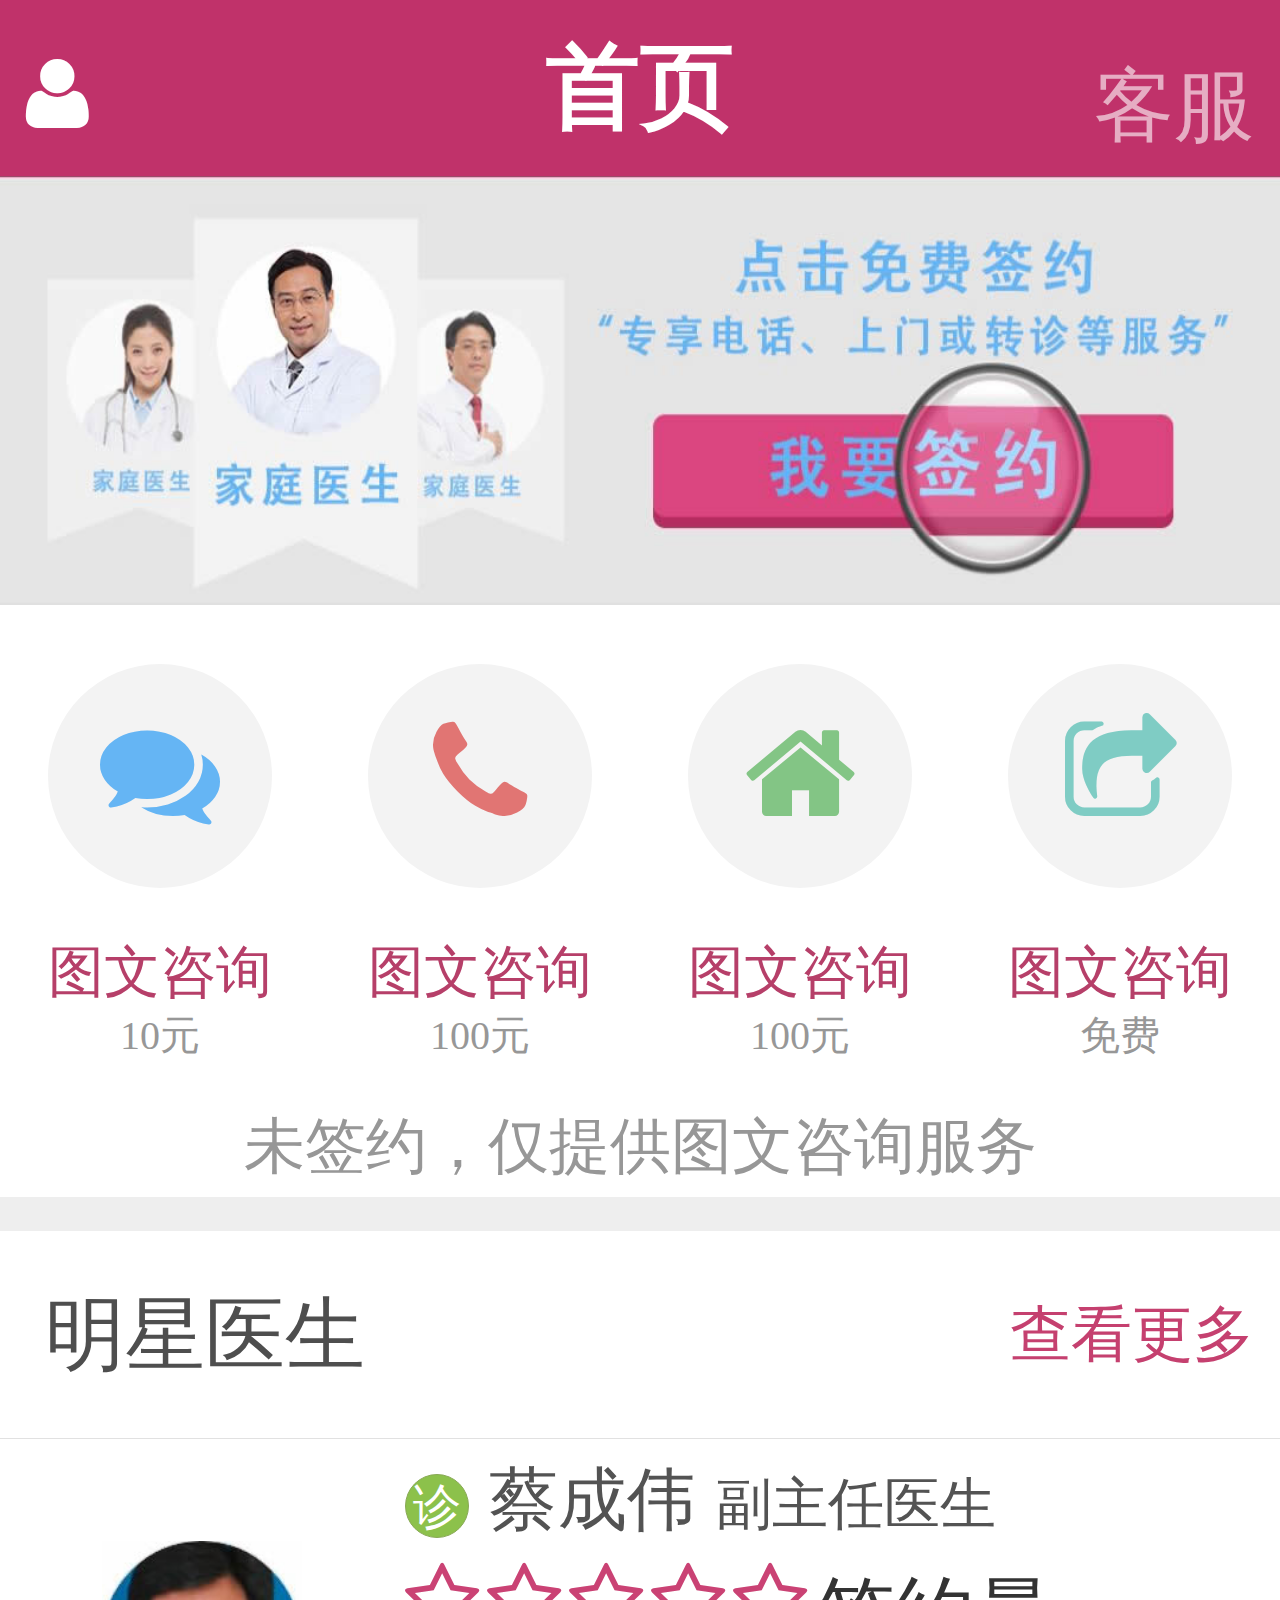
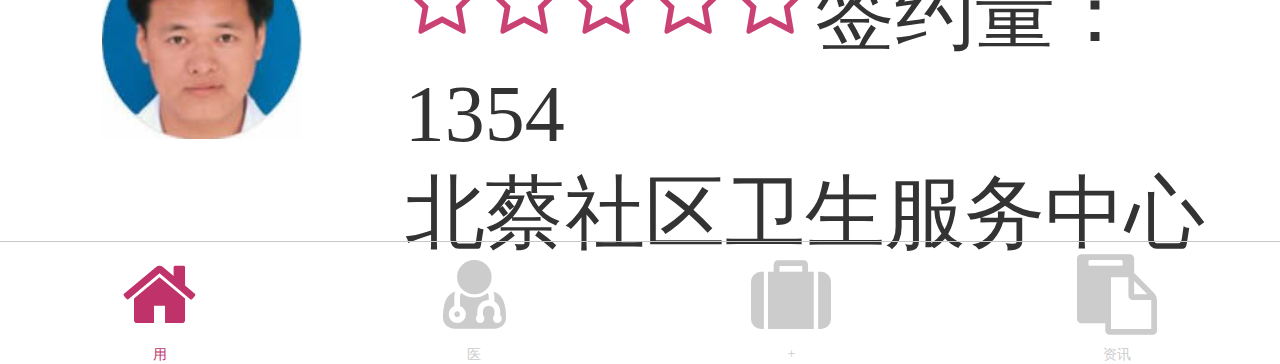
<file: html/index.html>
<!DOCTYPE html>
<html lang="en">

<head>
    <meta charset="UTF-8">
    <meta name="viewport" content="width=device-width, user-scalable=no, initial-scale=1.0, maximum-scale=1.0, minimum-scale=1.0">
    <link rel="stylesheet" href="../css/font-awesome.min.css">
    <link rel="stylesheet" href="../css/index.css">
    <link rel="stylesheet" href="../css/common.css">
    <title>首页</title>

</head>

<body>
    <div class="wrap">
        <header>
            <span class="user fa fa-user"></span>
            <h3>首页</h3>
            <span class="serve">客服</span>
        </header>
        <main class="main">
            <div class="banner">
                <img src="../pics/pic2.jpg" alt="">
            </div>

            <div class="nav">
                <dl>
                    <dt><a href="#"><i class="icon1 fa fa-comments"></i></a></dt>
                    <dd>
                        <a href="#">
                            <span>图文咨询</span>
                            <span>10元</span>
                        </a>
                    </dd>
                </dl>
                <dl>
                    <dt><a href="#"><i class="icon2 fa fa-phone"></i></a></dt>
                    <dd>
                        <a href="#">
                            <span>图文咨询</span>
                            <span>100元</span>
                        </a>
                    </dd>
                </dl>
                <dl>
                    <dt><a href="#"><i class="icon3 fa  fa-home"></i></a></dt>
                    <dd>
                        <a href="#">
                            <span>图文咨询</span>
                            <span>100元</span>
                        </a>
                    </dd>
                </dl>
                <dl>
                    <dt><a href="#"><i class="icon4 fa fa-share-square-o"></i></a></dt>
                    <dd>
                        <a href="#">
                            <span>图文咨询</span>
                            <span>免费</span>
                        </a>
                    </dd>
                </dl>
            </div>
            <p class="title">未签约，仅提供图文咨询服务</p>
            <div class="doctor">
                <h4>
                    <span>明星医生</span>
                    <a href="#">查看更多</a>
                </h4>
                <div class="doctorlist">
                    <a href="#" class="doctorlist">
                        <dl>
                            <dt><img src="../pics/doctor1.jpg"></dt>

                            <dd>

                                <div class="detail">
                                    <div class="one">
                                        <span>诊</span>
                                        <span>蔡成伟</span>
                                        <span>副主任医生</span>
                                    </div>


                                    <div class="two">
                                        <p class="star">
                                            <span class="fa fa-star-o"></span>
                                            <span class="fa fa-star-o"></span>
                                            <span class="fa fa-star-o"></span>
                                            <span class="fa fa-star-o"></span>
                                            <span class="fa fa-star-o"></span>
                                        </p>
                                        <p>签约量：<span>1354</span></p>
                                    </div>


                                    <div class="three">北蔡社区卫生服务中心</div>
                                </div>
                            </dd>
                        </dl>
                    </a>
                </div>


            </div>

        </main>
        <footer>
            <a href="#" class="acolor">
                <i class="fa fa-home"></i>
                <span>用</span>
            </a>
            <a href="#">
                <i class="fa fa-user-md"></i>
                <span>医</span>
            </a>
            <a href="#">
                <i class="fa fa-suitcase"></i>
                <span>+</span>
            </a>
            <a href="#">
                <i class="fa fa-clipboard"></i>
                <span>资讯</span>
            </a>
        </footer>
    </div>
    <script src="../js/fontSize.js"></script>
</body>

</html>
</file>
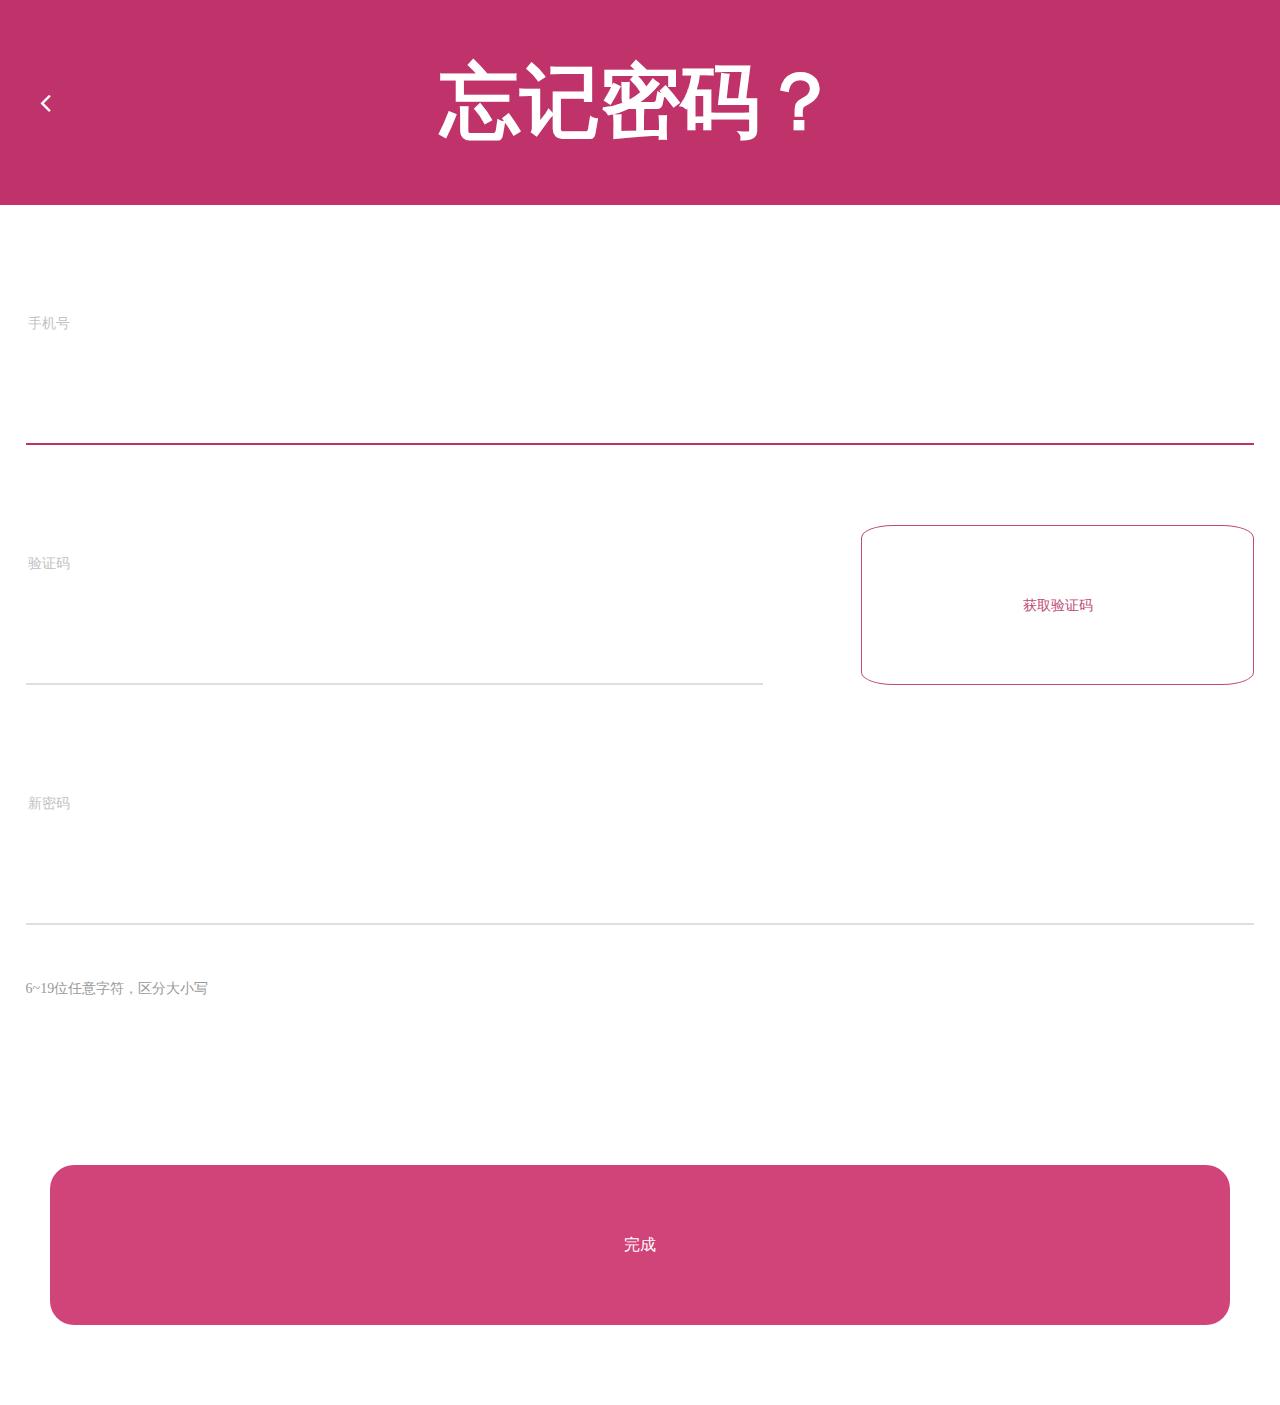
<file: html/forget-psd.html>
<!DOCTYPE html>
<html lang="en">

<head>
    <meta charset="UTF-8">
    <meta name="viewport" content="width=device-width, user-scalable=no, initial-scale=1.0, maximum-scale=1.0, minimum-scale=1.0">
    <title>忘记密码</title>
    <link rel="stylesheet" href="../css/common.css">
    <link rel="stylesheet" href="../css/font-awesome.min.css">
    <link rel="stylesheet" href="../css/loginClass.css">
    <link rel="stylesheet" href="../css/register.css">
</head>

<body>
    <div class="wrap">
        <header>
            <span class="back fa fa-angle-left"></span>
            <h4>忘记密码？</h4>
        </header>
        <main class="main">

            <p>
                <input type="text" class="txt" placeholder="手机号">
            </p>
            <p class="auth-code">
                <input type="text" class="psd" placeholder="验证码">
                <span>获取验证码</span>
            </p>
            <p>
                <input type="password" class="psd" placeholder="新密码">
            </p>
            <p class="reg">
                6~19位任意字符，区分大小写
            </p>
            <p>
                <button class="btn">完成</button>
            </p>

        </main>
    </div>

    <script src="../js/fontSize.js"></script>

    <script>
    </script>

</body>

</html>
</file>
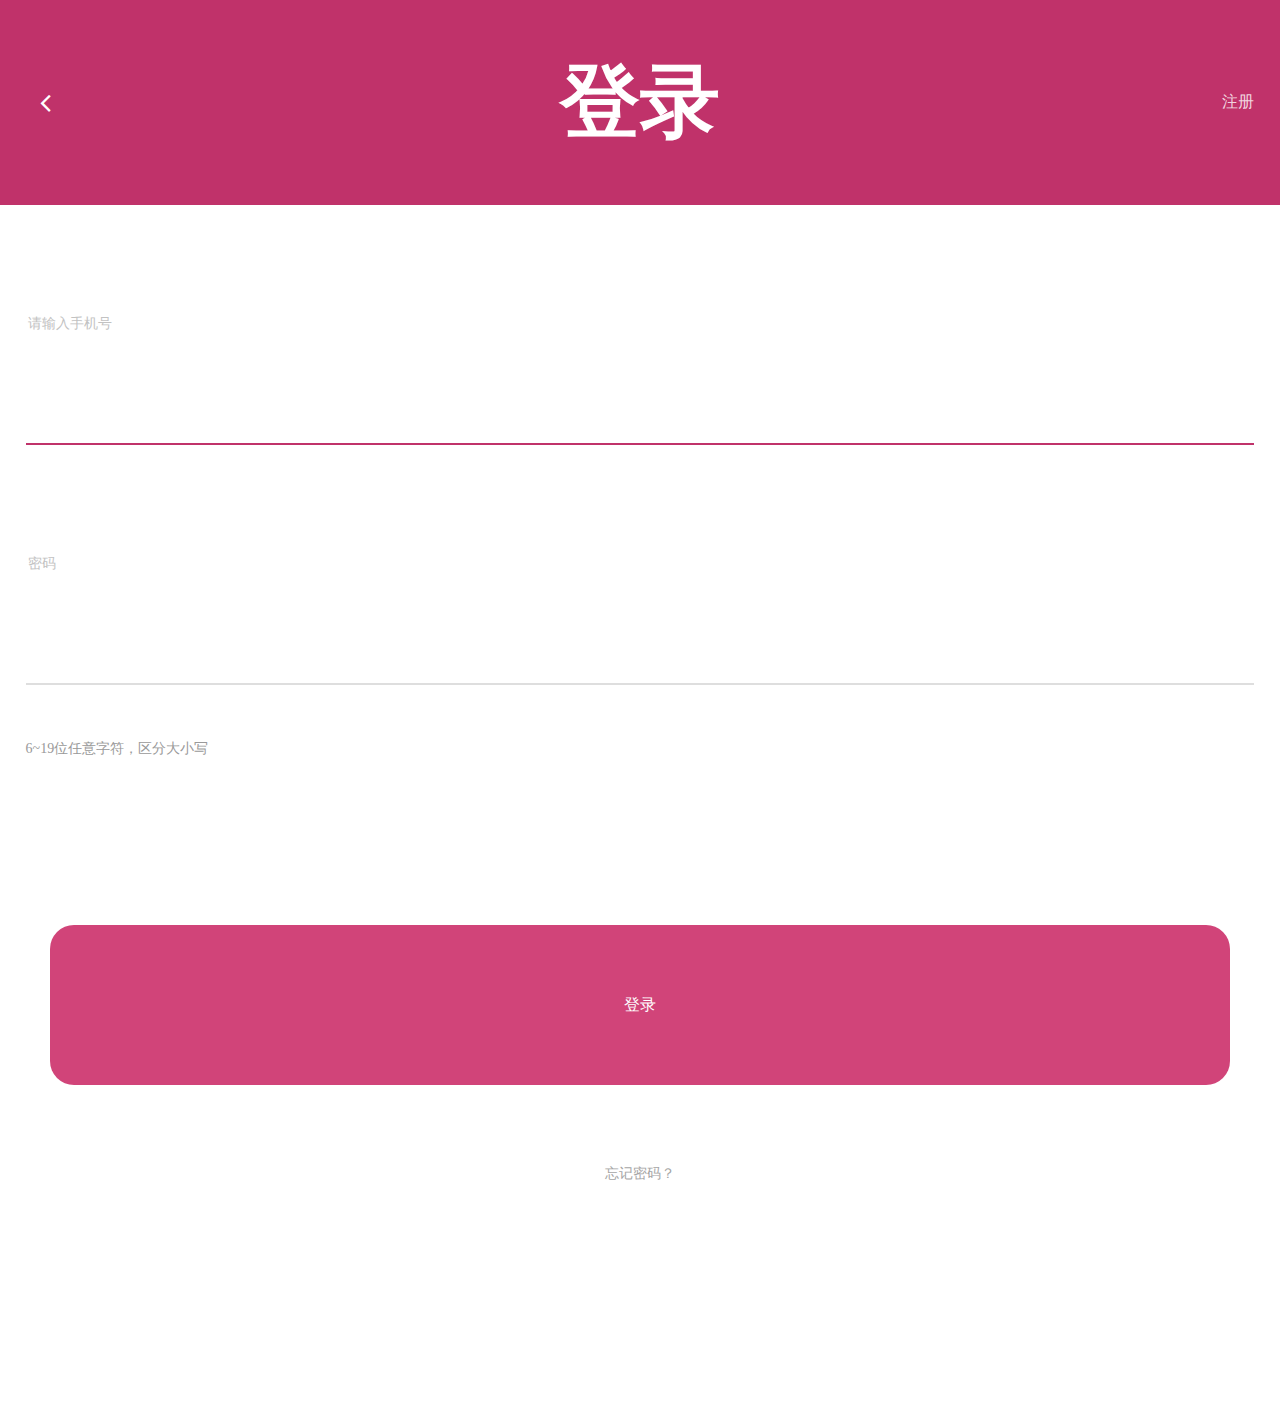
<file: html/login.html>
<!DOCTYPE html>
<html lang="en">

<head>
    <meta charset="UTF-8">
    <meta name="viewport" content="width=device-width, user-scalable=no, initial-scale=1.0, maximum-scale=1.0, minimum-scale=1.0">
    <title>登录</title>
    <link rel="stylesheet" href="../css/common.css">
    <link rel="stylesheet" href="../css/font-awesome.min.css">
    <link rel="stylesheet" href="../css/loginClass.css">
</head>

<body>
    <div class="wrap">
        <header>
            <span class="back fa fa-angle-left"></span>
            <h4>登录</h4>
            <a href="register.html" class="register">注册</a>
        </header>
        <main class="main">

            <p>
                <input type="text" class="txt" placeholder="请输入手机号">
            </p>
            <p>
                <input type="password" class="psd" placeholder="密码">

            </p>
            <p class="reg">
                6~19位任意字符，区分大小写
            </p>
            <p class="btns">
                <button class="btn">登录</button>
            </p>

            <p class="extra">
                <a href="forget-psd.html">忘记密码？</a>
            </p>

        </main>
    </div>

    <script src="../js/fontSize.js"></script>


</body>

</html>
</file>
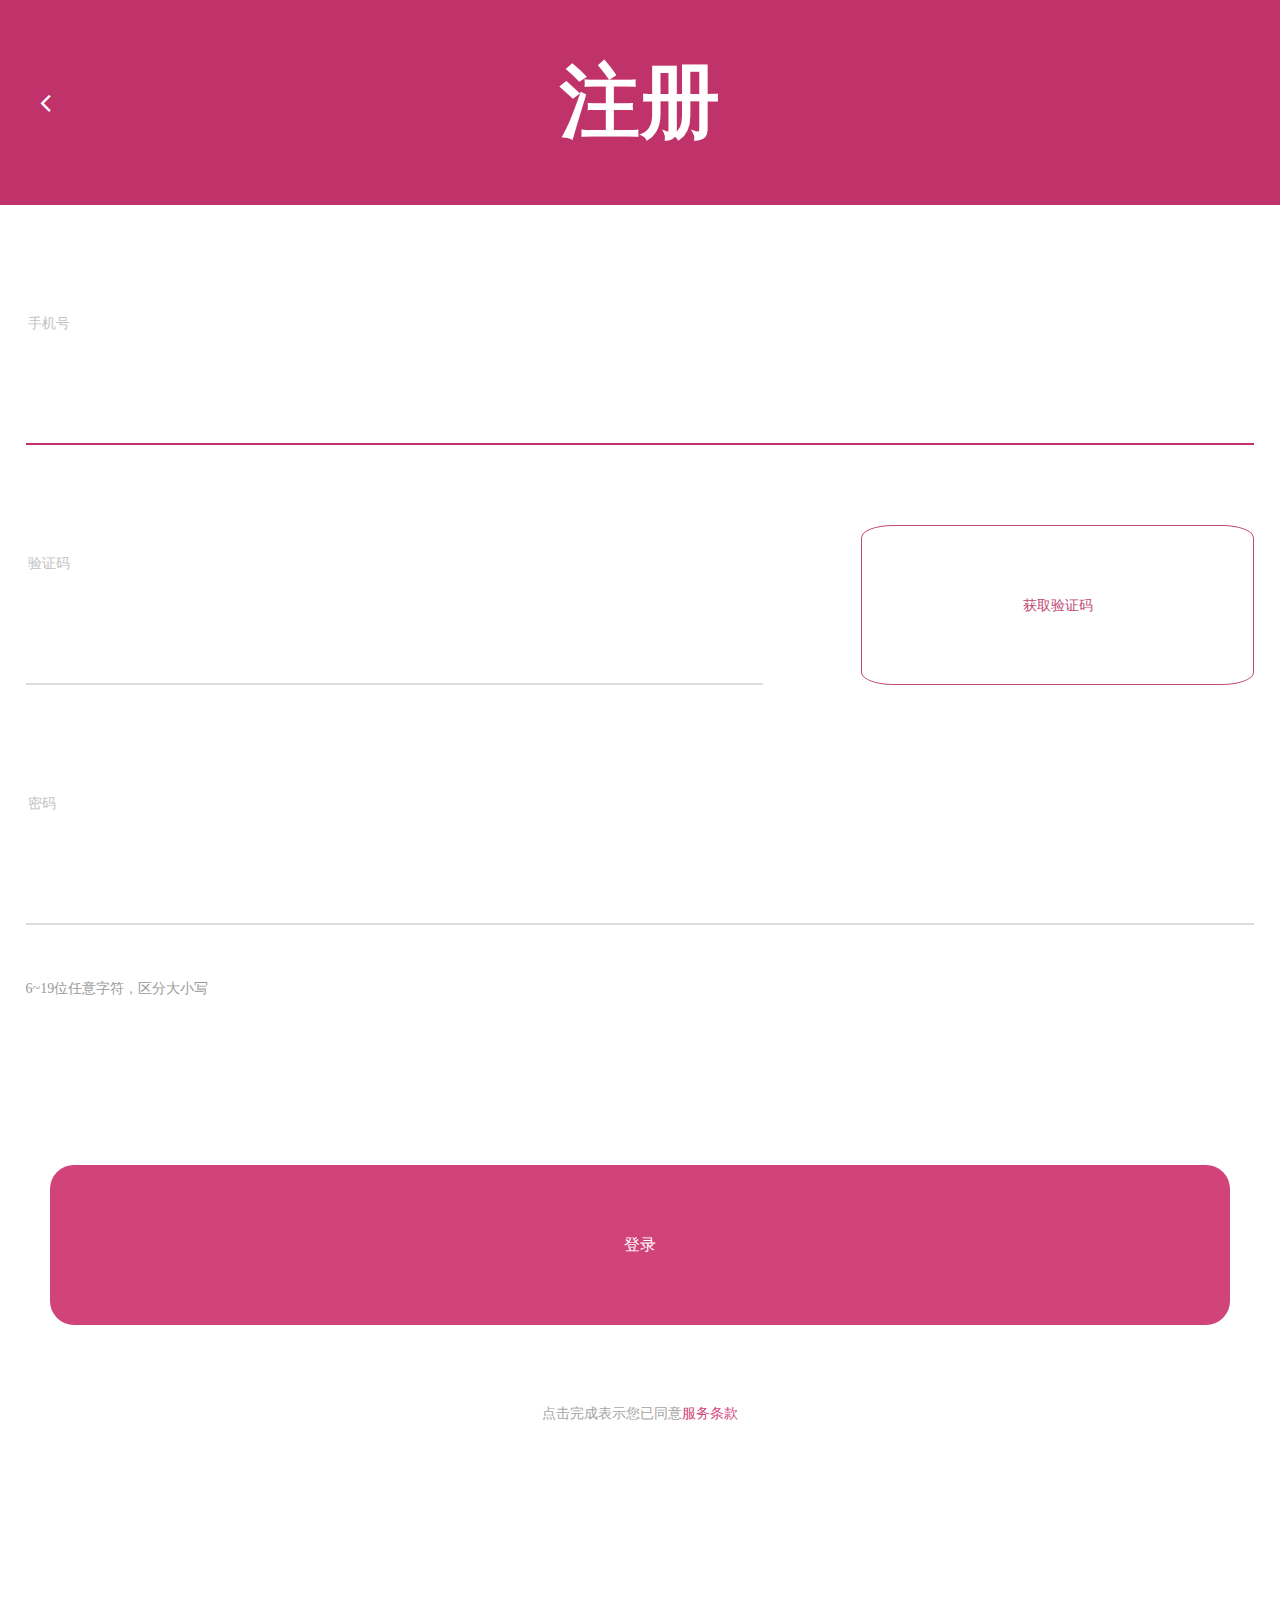
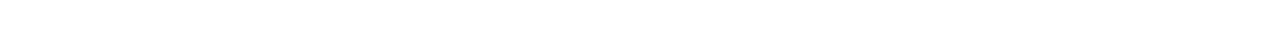
<file: html/register.html>
<!DOCTYPE html>
<html lang="en">

<head>
    <meta charset="UTF-8">
    <meta name="viewport" content="width=device-width, user-scalable=no, initial-scale=1.0, maximum-scale=1.0, minimum-scale=1.0">
    <title>注册</title>
    <link rel="stylesheet" href="../css/common.css">
    <link rel="stylesheet" href="../css/font-awesome.min.css">
    <link rel="stylesheet" href="../css/loginClass.css">
    <link rel="stylesheet" href="../css/register.css">
</head>

<body>
    <div class="wrap">
        <header>
            <span class="back fa fa-angle-left"></span>
            <h4>注册</h4>
        </header>
        <main class="main">

            <p>
                <input type="text" class="txt" placeholder="手机号">
            </p>
            <p class="auth-code">
                <input type="text" class="psd" placeholder="验证码">
                <span>获取验证码</span>
            </p>
            <p>
                <input type="password" class="psd" placeholder="密码">
            </p>
            <p class="reg">
                6~19位任意字符，区分大小写
            </p>
            <p>
                <button class="btn">登录</button>
            </p>

            <p class="extra">
                点击完成表示您已同意<a href="tos.html">服务条款</a>
            </p>

        </main>
    </div>

    <script src="../js/fontSize.js"></script>

    <script>
    </script>

</body>

</html>
</file>
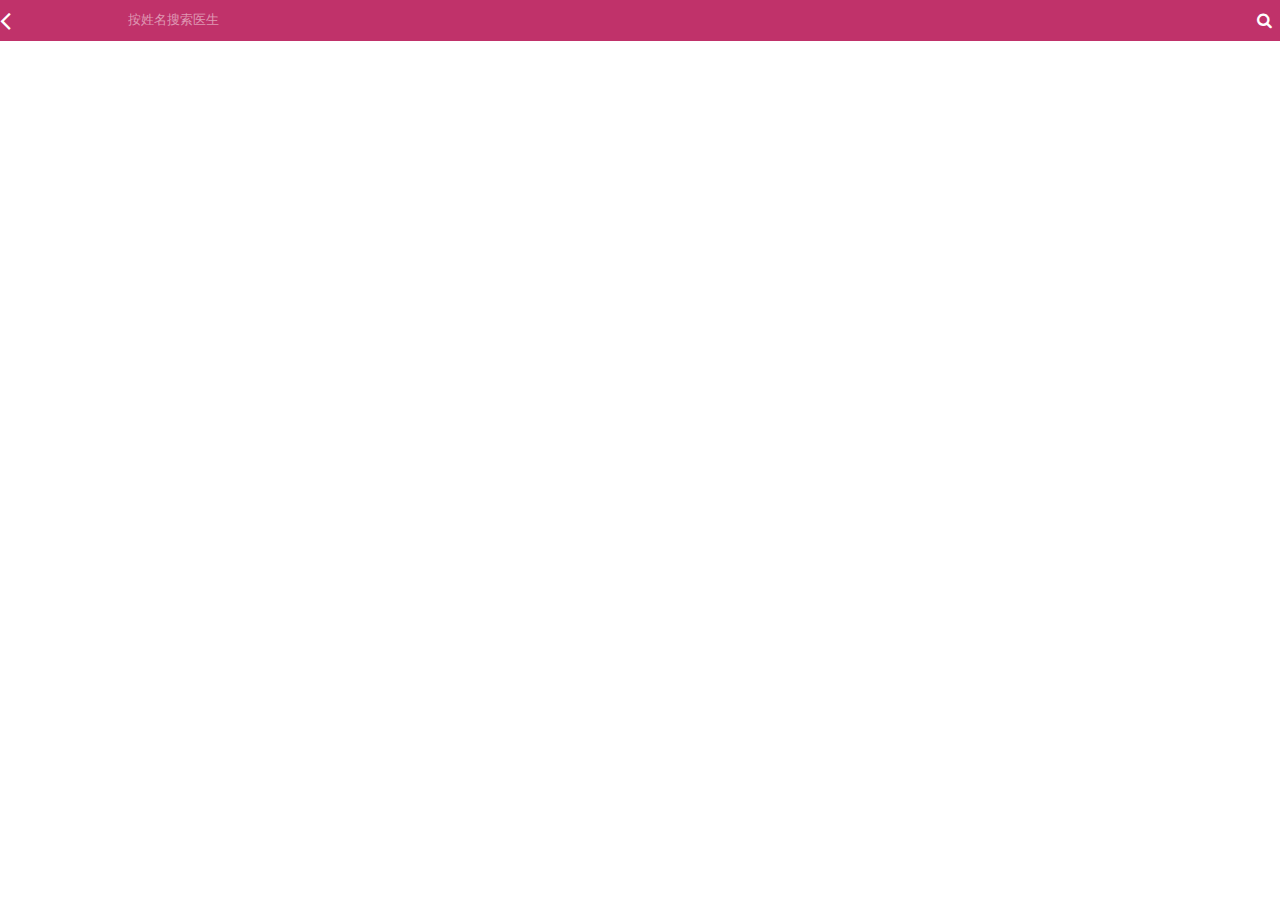
<file: html/search.html>
<!DOCTYPE html>
<html lang="en">

<head>
    <meta charset="UTF-8">
    <meta name="viewport" content="width=device-width, user-scalable=no, initial-scale=1.0, maximum-scale=1.0, minimum-scale=1.0">
    <title>搜索</title>
    <link rel="stylesheet" href="../css/common.css">
    <link rel="stylesheet" href="../css/font-awesome.min.css">
    <link rel="stylesheet" href="../css/loginClass.css">
    <link rel="stylesheet" href="../css/search.css">
</head>

<body>
    <div class="wrap">
        <header>
            <span class="back fa fa-angle-left"></span>
            <input type="text" placeholder="按姓名搜索医生" id="txt">
            <span class="search fa fa-search"></span>
        </header>
    </div>
    <script src="../js/zepto.min.js"></script>
    <script>
        var txt = document.getElementById("txt");
        txt.addEventListener("focus", function (e) {
            //var event = window.event || e;
            //event.preventDefault();
            this.style.outLine = "#C0326A"
        }, false)
    </script>
</body>

</html>
</file>
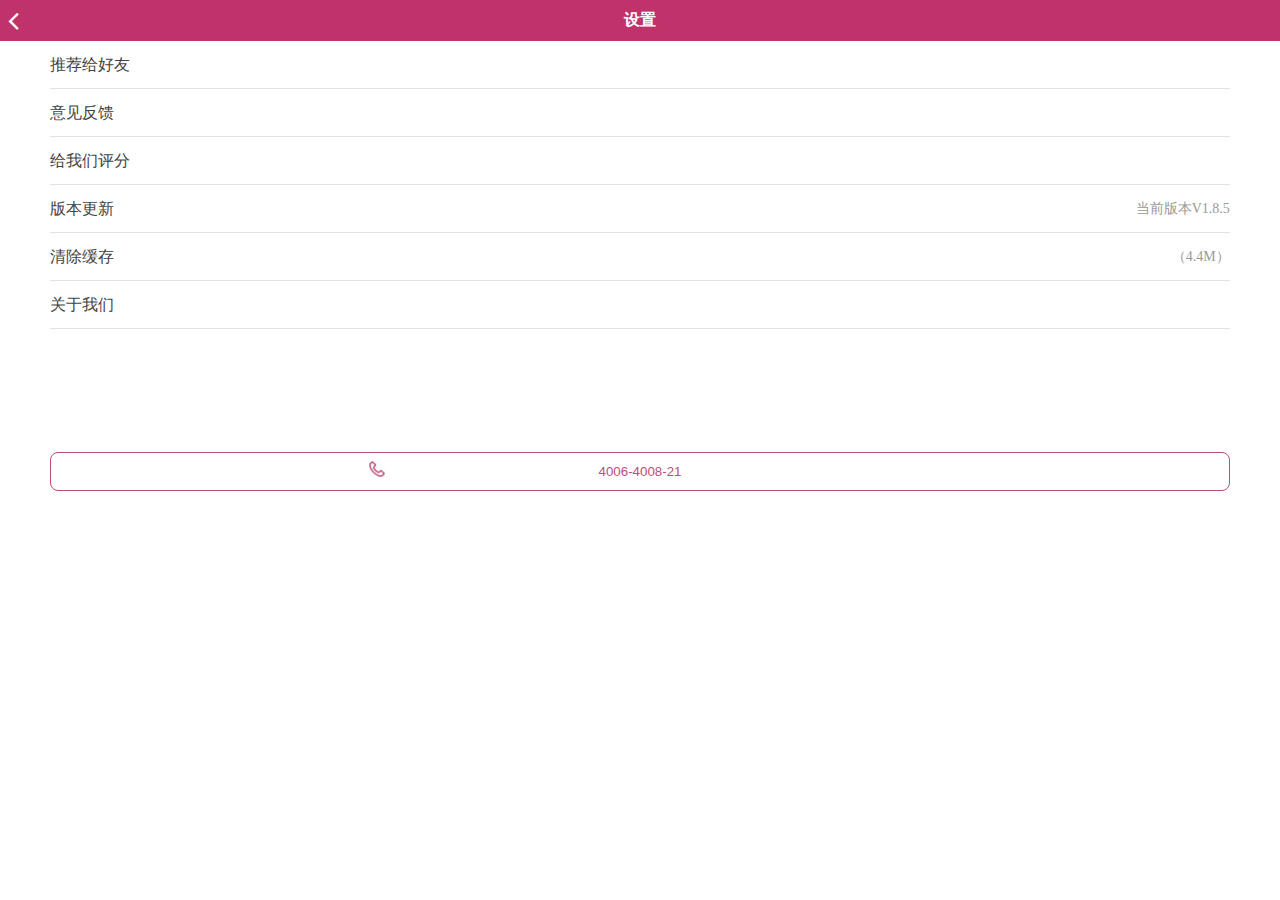
<file: html/set.html>
<!DOCTYPE html>
<html lang="en">

<head>
    <meta charset="UTF-8">
    <meta name="viewport" content="width=device-width, user-scalable=no, initial-scale=1.0, maximum-scale=1.0, minimum-scale=1.0">
    <title>设置</title>
    <link rel="stylesheet" href="../css/common.css">
    <link rel="stylesheet" href="../css/font-awesome.min.css">
    <link rel="stylesheet" href="../css/loginClass.css">
    <link rel="stylesheet" href="../css/set.css">
</head>

<body>
    <div class="wrap">
        <header>
            <span class="back fa fa-angle-left"></span>
            <h4>设置</h4>
        </header>
        <main class="main">
            <ul>
                <li>
                    <a href="#">推荐给好友</a>
                </li>
                <li>
                    <a href="#">意见反馈</a>
                </li>
                <li>
                    <a href="#">给我们评分</a>
                </li>
                <li>
                    <a href="#">版本更新</a>
                    <span class="banben">当前版本V1.8.5</span>
                </li>
                <li>
                    <a href="#">清除缓存</a>
                    <span class="clear">（4.4M）</span>
                </li>
                <li>
                    <a href="#">关于我们</a>
                </li>
                <li class="btn">
                    <span class="icon"></span>
                    <button>4006-4008-21</button>
                </li>
            </ul>
        </main>
    </div>
</body>

</html>
</file>
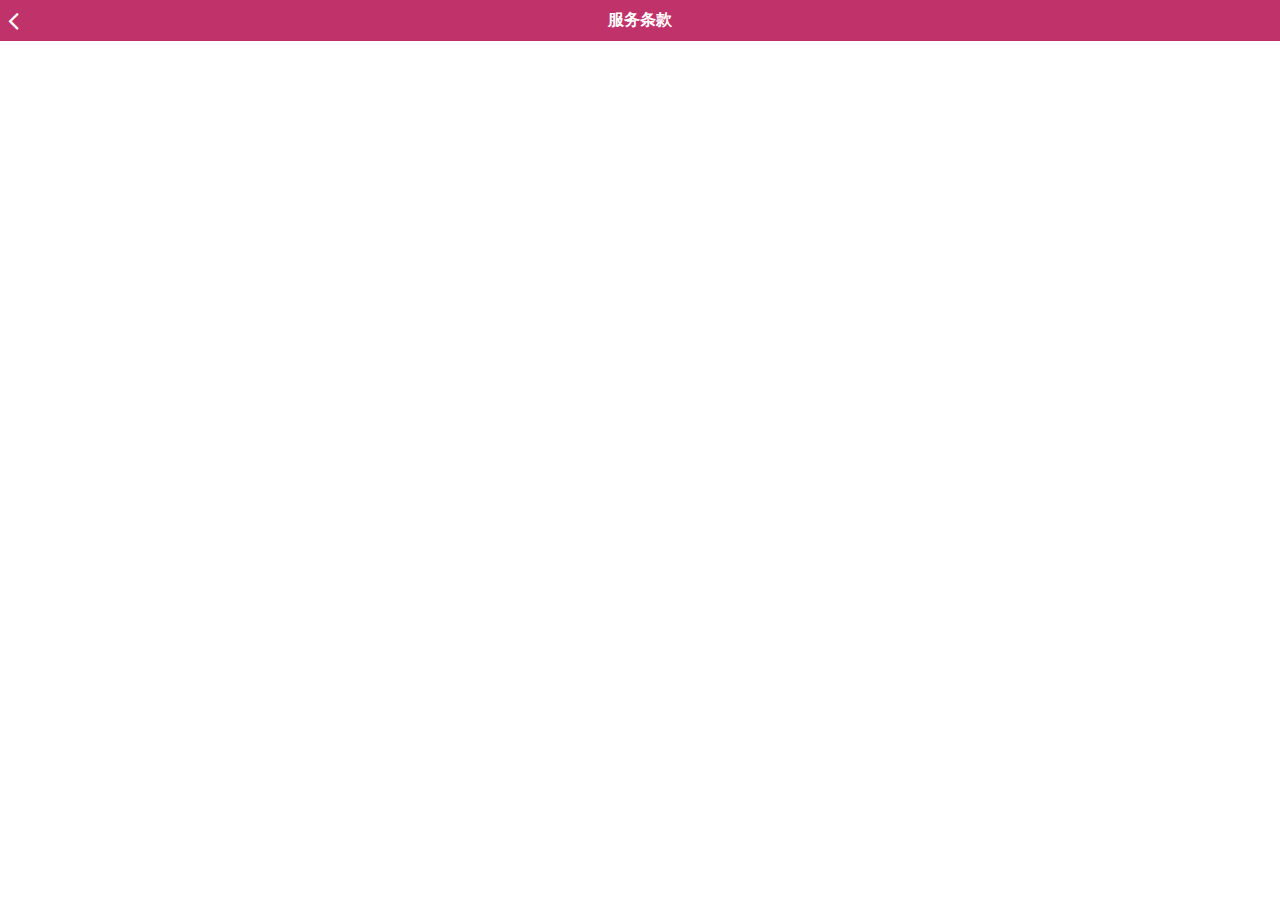
<file: html/tos.html>
<!DOCTYPE html>
<html lang="en">

<head>
    <meta charset="UTF-8">
    <meta name="viewport" content="width=device-width, user-scalable=no, initial-scale=1.0, maximum-scale=1.0, minimum-scale=1.0">
    <title>服务条款</title>
    <link rel="stylesheet" href="../css/common.css">
    <link rel="stylesheet" href="../css/font-awesome.min.css">
    <link rel="stylesheet" href="../css/loginClass.css">

</head>

<body>
    <div class="wrap">
        <header>
            <span class="back fa fa-angle-left"></span>
            <h4>服务条款</h4>
        </header>
        <main class="main"></main>
    </div>
</body>

</html>
</file>
<file: css/index.css>
/* Generated by less 2.2.0 */
footer {
  border-top: 1px solid#C7C7C7;
  display: -webkit-box;
  text-align: center;
}
footer a {
  display: block;
  -webkit-box-flex: 1;
  color: #ccc;
}
footer a.acolor {
  color: #C0326A;
}
footer a i {
  display: block;
  font-size: 1rem;
  padding: 0.15rem;
}
footer a span {
  font-size: 14px;
  display: block;
}
header {
  color: #fff;
  text-align: center;
  position: relative;
}
header h3 {
  height: 2.2rem;
  line-height: 2.2rem;
}
header span.user {
  position: absolute;
  left: 2%;
  top: 30%;
}
header span.serve {
  position: absolute;
  right: 2%;
  top: 30%;
  color: rgba(255, 255, 255, 0.6);
}
main.main div.banner img {
  width: 100%;
}
main.main div.nav {
  display: -webkit-box;
}
main.main div.nav dl {
  padding-top: 0.5rem;
  -webkit-box-flex: 1;
}
main.main div.nav dl a .icon1 {
  color: #65B5F4;
}
main.main div.nav dl a .icon2 {
  color: #E17573;
}
main.main div.nav dl a .icon3 {
  color: #83C585;
}
main.main div.nav dl a .icon4 {
  color: #7FCCC4;
}
main.main div.nav dl dt {
  border-radius: 100%;
  text-align: center;
  line-height: 2.8rem;
  width: 2.8rem;
  height: 2.8rem;
  margin: auto;
  background: #F3F3F3;
  font-size: 1.5rem;
}
main.main div.nav dl dd {
  padding-top: 0.6rem;
  text-align: center;
  width: 100%;
}
main.main div.nav dl dd span {
  display: block;
}
main.main div.nav dl dd span:nth-child(1) {
  color: #B63F69;
  font-size: 0.7rem;
  height: 0.9rem;
  line-height: 0.9rem;
}
main.main div.nav dl dd span:nth-child(2) {
  font-size: 0.5rem;
  color: #979797;
}
main.main p.title {
  text-align: center;
  color: #979797;
  font-size: 0.76rem;
  height: 2.1rem;
  line-height: 2.1rem;
  border-bottom: 0.43rem solid #EEEEEE;
}
main.main div.doctor h4 {
  font-weight: normal;
  height: 2.6rem;
  line-height: 2.6rem;
  border-bottom: 1px solid #E1E1E1;
  position: relative;
  color: #4E4E4E;
  padding-left: 0.56rem;
}
main.main div.doctor h4 a {
  position: absolute;
  right: 2%;
  top: 0;
  font-size: 0.76rem;
  color: #C5406F;
}
main.main div.doctor div.doctorlist {
  display: block;
  height: 5.03rem;
}
main.main div.doctor div.doctorlist dl {
  display: -webkit-box;
}
main.main div.doctor div.doctorlist dl dt {
  padding-left: 0.5rem;
  padding: 1.28rem;
}
main.main div.doctor div.doctorlist dl dt img {
  width: 2.5rem;
}
main.main div.doctor div.doctorlist dl dd {
  -webkit-box-flex: 1;
}
main.main div.doctor div.doctorlist dl dd div.detail div.one {
  line-height: 1.43rem;
}
main.main div.doctor div.doctorlist dl dd div.detail div.one span:nth-child(1) {
  display: inline-block;
  width: 0.8rem;
  height: 0.8rem;
  font-size: 0.6rem;
  text-align: center;
  line-height: 0.8rem;
  background: #8CC14B;
  color: #fff;
  border: 1px solid #89A956;
  border-radius: 100%;
}
main.main div.doctor div.doctorlist dl dd div.detail div.one span:nth-child(2) {
  color: #535353;
  font-size: 0.86rem;
}
main.main div.doctor div.doctorlist dl dd div.detail div.one span:nth-child(3) {
  color: #535353;
  font-size: 0.7rem;
}
main.main div.doctor div.doctorlist dl dd div.detail div.two p.star span {
  color: #CA4274;
  float: left;
  margin-right: 0.1rem;
}
</file>
<file: css/common.css>
/* Generated by less 2.2.0 */
* {
  padding: 0;
  margin: 0;
  box-sizing: border-box;
}
* a {
  text-decoration: none;
  color: #333;
  -webkit-tap-highlight-color: rgba(0, 0, 0, 0);
}
html,
body {
  width: 100%;
  height: 100%;
}
.wrap {
  width: 100%;
  height: 100%;
  display: -webkit-box;
  display: -webkit-flex;
  -webkit-box-orient: vertical;
  -webkit-flex-direction: column;
}
header {
  height: 2.56rem;
  background: #C0326A;
}
main.main {
  -webkit-box-flex: 1;
  flex: 1;
}
footer {
  height: 2.2rem;
}
</file>
<file: css/loginClass.css>
/* Generated by less 2.2.0 */
header {
  position: relative;
  line-height: 2.56rem;
  color: #fff;
}
header h4 {
  text-align: center;
}
header span.back {
  height: 100%;
  position: absolute;
  left: 0.5rem;
  font-size: 30px;
  line-height: 2.56rem;
}
header a.register {
  font-size: 16px;
  height: 100%;
  position: absolute;
  right: 2%;
  top: 0;
  color: rgba(255, 255, 255, 0.8);
}
main.main {
  margin: auto;
  width: 96%;
}
main.main p {
  height: 3rem;
}
main.main p.reg {
  color: #999999;
  font-size: 14px;
  line-height: 1.6rem;
}
main.main p.extra {
  text-align: center;
  font-size: 14px;
}
main.main p.extra a {
  color: #A5A5A5;
}
main.main p input {
  width: 100%;
  height: 100%;
  border: 0;
}
main.main p input::-webkit-input-placeholder {
  color: #C2C2C2;
  font-size: 14px;
  text-indent: 0.2em;
}
main.main p input.txt {
  border-bottom: 2px solid #C0326A;
}
main.main p input.psd {
  border-bottom: 2px solid #DEDEDE;
}
main.main p .btn {
  font-family: "微软雅黑";
  font-size: 16px;
  display: block;
  width: 96%;
  height: 2rem;
  line-height: 2rem;
  background: #D14479;
  color: #fff;
  text-align: center;
  border: none;
  border-radius: 0.3rem;
  margin: auto;
}
</file>
<file: css/register.css>
/* Generated by less 2.2.0 */
main.main p.extra {
  color: #A5A5A5;
}
main.main p.extra a {
  color: #D14479;
}
main.main p.auth-code {
  position: relative;
}
main.main p.auth-code input {
  width: 60%;
}
main.main p.auth-code span {
  position: absolute;
  right: 0;
  top: 1rem;
  font-size: 14px;
  height: 2rem;
  width: 32%;
  border: 1px solid #C04B75;
  border-radius: 8%;
  text-align: center;
  line-height: 2rem;
  color: #C04B75;
}
</file>
<file: css/search.css>
/* Generated by less 2.2.0 */
header {
  position: relative;
}
header span.back {
  position: absolute;
  left: 0;
  top: 0;
}
header input {
  line-height: 2.56rem;
  position: absolute;
  left: 10%;
  top: 0;
  border: 0;
  background: #C0326A;
}
header input::focus {
  -webkik-outline: none;
}
header input::-webkit-input-placeholder {
  color: rgba(255, 255, 255, 0.5);
}
header span.search {
  line-height: 2.56rem;
  position: absolute;
  right: 0.5rem;
  top: 0;
}
</file>
<file: css/set.css>
/* Generated by less 2.2.0 */
.main ul {
  width: 96%;
  margin: auto;
  list-style: none;
}
.main ul li {
  height: 3rem;
  line-height: 3rem;
  border-bottom: 1px solid #E2E2E2;
  position: relative;
}
.main ul li a {
  color: #434343;
}
.main ul li span.banben,
.main ul li span.clear {
  position: absolute;
  right: 0;
  top: 0;
  font-size: 14px;
  color: #999999;
}
.main ul li.btn {
  margin-top: 10%;
  border: 0;
}
.main ul li.btn span.icon {
  background: url(../pics/pic1.jpg) no-repeat;
  position: absolute;
  left: 27%;
  top: 30%;
  width: 1rem;
  height: 2rem;
  background-size: 100%;
}
.main ul li.btn button {
  width: 100%;
  height: 80%;
  border: 1px solid #BB4E78;
  border-radius: 0.5rem;
  background: 0;
  color: #BB4E78;
}
</file>
